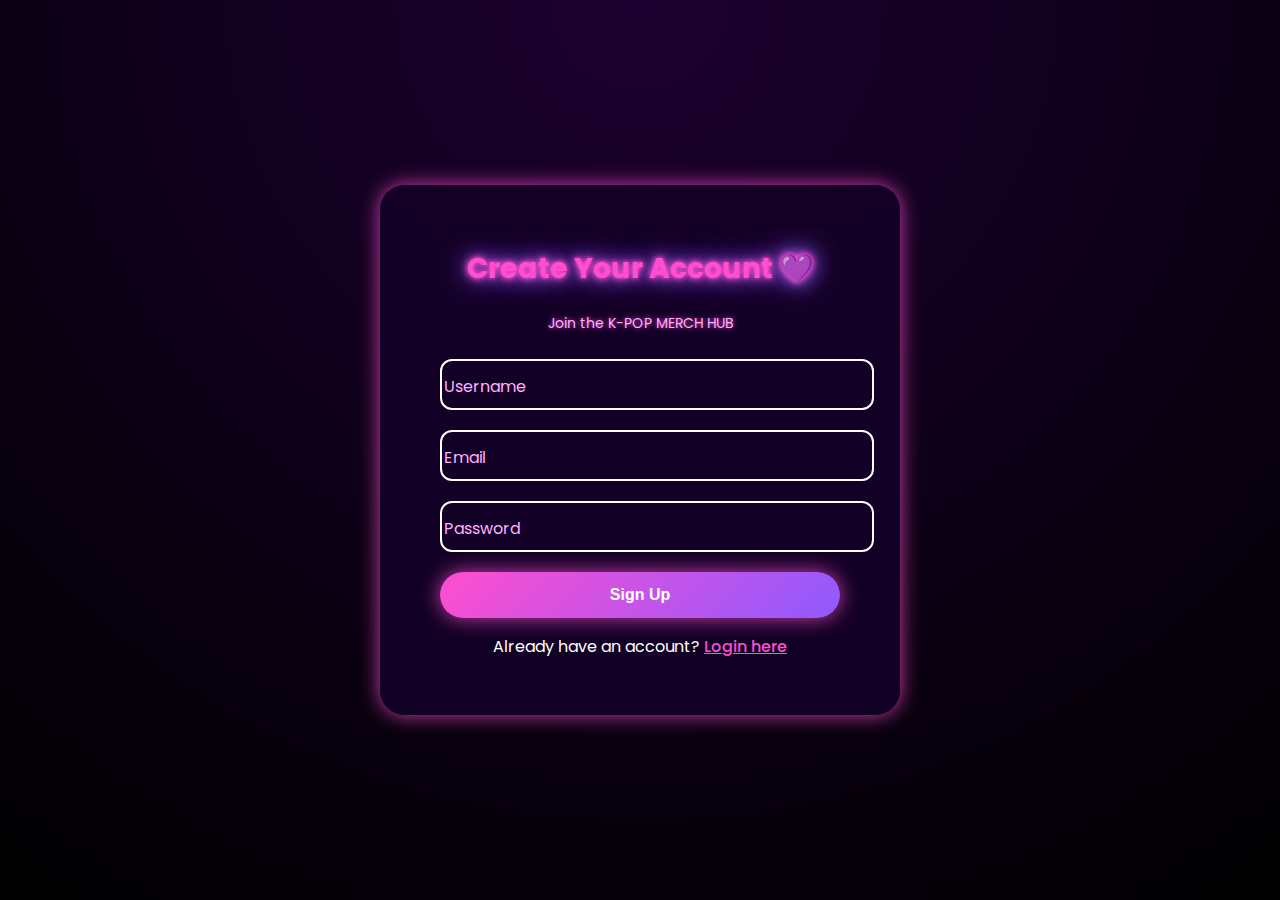
<file: index.html>
<!DOCTYPE html>
<html lang="en">
<head>
  <meta charset="UTF-8">
  <meta name="viewport" content="width=device-width, initial-scale=1.0">
  
  <title>Signup | KPOP MERCH HUB</title>


  <link href="https://fonts.googleapis.com/css2?family=Poppins:wght@300;400;500;600&display=swap" rel="stylesheet">

  
  <link rel="stylesheet" href="style.css">
</head>
<body>

  <div class="signup-wrapper">
    <div class="signup-card">
      <h2 class="neon-text">Create Your Account 💜</h2>
      <p class="subtitle">Join the K-POP MERCH HUB</p>

      <form id="myForm">
        <div class="input-container">
          <input type="text" id="name" required>
          <label for="name">Username</label>
        </div>

        <div class="input-container">
          <input type="email" id="exampleInputEmail1" required>
          <label for="exampleInputEmail1">Email</label>
        </div>

        <div class="input-container">
          <input type="password" id="exampleInputPassword1" required>
          <label for="exampleInputPassword1">Password</label>
        </div>

        <button type="submit" class="btn-neon">Sign Up</button>
      </form>

      <p class="text-center mt-3 text-muted p1">
        Already have an account? <a href="login.html" class="text-pink">Login here</a>
      </p>
    </div>
  </div>

  <script type="module" src="config.js"></script>
  <script type="module" src="index.js"></script>
</body>
</html>
</file>
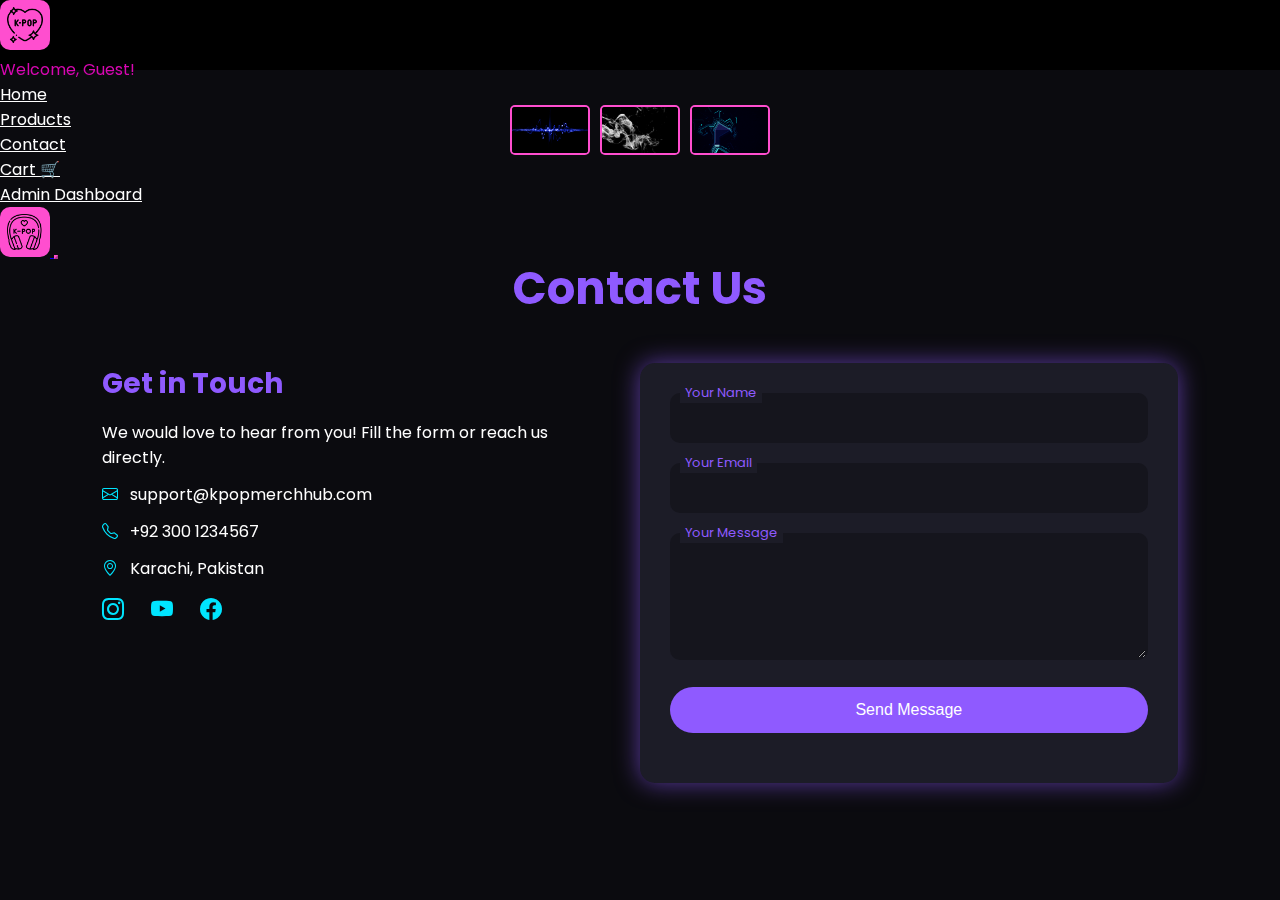
<file: contact.html>
<!DOCTYPE html>
<html lang="en">
<head>
  <meta charset="UTF-8">
  <meta name="viewport" content="width=device-width, initial-scale=1.0">
  <title>Contact Us | KPOP MERCH HUB</title>

  <link href="https://fonts.googleapis.com/css2?family=Poppins:wght@300;400;500;600&display=swap" rel="stylesheet">


  <link href="https://cdn.jsdelivr.net/npm/bootstrap@5.3.8/dist/css/bootstrap.min.css" rel="stylesheet"
        integrity="sha384-sRIl4kxILFvY47J16cr9ZwB07vP4J8+LH7qKQnuqkuIAvNWLzeN8tE5YBujZqJLB" crossorigin="anonymous">
  
  <link href="https://unpkg.com/aos@2.3.1/dist/aos.css" rel="stylesheet">

  
  <link rel="stylesheet" href="https://cdn.jsdelivr.net/npm/bootstrap-icons/font/bootstrap-icons.css">

  <link rel="stylesheet" href="contact.css">
</head>
<body>




<!--__________________Navbar__________________________-->


<nav class="navbar navbar-expand-lg" data-aos="zoom-in" data-aos-duration="1000" style="background-color: #000000;">
  <div class="container-fluid d-flex align-items-center justify-content-between">


    <a class="navbar-brand" href="#">
      <img class="kpop-brand" src="images/kpop (1).png" alt="Logo" style="height:50px;">
    </a>
 <p class="p2">Welcome, <span id="name">Guest</span>!</p>

    <div class="collapse navbar-collapse justify-content-center" id="navbarNav">
      <ul class="navbar-nav gap-4">
        <li class="nav-item"><a class="nav-link" href="home.html">Home</a></li>
        <li class="nav-item"><a class="nav-link" href="products.html">Products</a></li>
        <li class="nav-item"><a class="nav-link" href="contact.html">Contact</a></li>
        <li class="nav-item"><a class="nav-link" href="#">Cart 🛒</a></li>
        <li class="nav-item"><a class="nav-link" href="admin.html">Admin Dashboard</a></li>
      </ul>
    </div>


    <a class="navbar-brand" href="#">
      <img class="kpop-brand" src="images/kpop (2).png" alt="Logo" style="height:50px;">
    </a>


    <button class="navbar-toggler" type="button" data-bs-toggle="collapse" 
            data-bs-target="#navbarNav" aria-controls="navbarNav" aria-expanded="false" 
            aria-label="Toggle navigation">
      <span class="navbar-toggler-icon"></span>
    </button>
  </div>
</nav>

<br><br><br>

<div class="bg-buttons">
  <img id="bg1" src="images/bg1.gif" alt="Background 1" class="bg-btn">
  <img id="bg2" src="images/bg4.gif" alt="Background 2" class="bg-btn">
  <img id="bg3" src="images/bg3.gif" alt="Background 3" class="bg-btn">
</div>




<!--_________________Navbar ends_____________________________-->







<!--_________________contact sec starts_____________________________-->


<section class="contact-section">

  <h2 class="section-title" data-aos="fade-down" data-aos-duration="1000">Contact Us</h2>

  <div class="contact-container">

    
    <div class="contact-info" data-aos="fade-right" data-aos-duration="1000" data-aos-delay="200">
      <h3>Get in Touch</h3>
                  <p>We would love to hear from you! Fill the form or reach us directly.</p>

      <p><i class="bi bi-envelope"></i> support@kpopmerchhub.com</p>
      <p><i class="bi bi-telephone"></i> +92 300 1234567</p>
      <p><i class="bi bi-geo-alt"></i> Karachi, Pakistan</p>

      <div class="social-links">
        <a href="#"><i class="bi bi-instagram"></i></a>
        <a href="#"><i class="bi bi-youtube"></i></a>
        <a href="#"><i class="bi bi-facebook"></i></a>
      </div>
    </div>

    
    <form class="contact-form" id="contactForm" data-aos="fade-left" data-aos-duration="1000" data-aos-delay="400">
      <div class="input-group">
        <input type="text" id="name" required>
        <label for="name">Your Name</label>
      </div>
      <div class="input-group">
        <input type="email" id="email" required>
        <label for="email">Your Email</label>
      </div>
      <div class="input-group">
        <textarea id="message" rows="5" required></textarea>
        <label  for="message">Your Message</label>
      </div>
      <button type="submit" class="btn-submit">Send Message</button>
      <p id="formMessage" class="success-msg"></p>
    </form>

  </div>
</section>

<script type="module" src="contact.js"></script>
<script type="module" src="config.js"></script>
<script src="https://unpkg.com/aos@2.3.1/dist/aos.js"></script>
<script>
  AOS.init();
</script>
</body>
</html>
</file>
<file: style.css>
:root {
  --bg-gradient: linear-gradient(135deg, #ff4ecf, #8f5aff);
  --card-bg: rgba(20, 0, 40, 0.9);
  --pink: #FF4ECF;
  --purple: #8F5AFF;
  --white: #FFFFFF;
  --glow: 0 0 20px rgba(255, 78, 207, 0.8);
}

body {
  margin: 0;
  font-family: 'Poppins', sans-serif;
  background: radial-gradient(circle at top, #1c0030, #000);
  display: flex;
  justify-content: center;
  align-items: center;
  min-height: 100vh;
  overflow-x: hidden;
}

/* Wrapper */
.signup-wrapper {
  width: 100%;
  padding: 20px;
  display: flex;
  justify-content: center;
}

/* Card */
.signup-card {
  width: 100%;
  max-width: 400px;
  background: var(--card-bg);
  padding: 40px 60px;
  border-radius: 25px;
  box-shadow: var(--glow);
  text-align: center;
  position: relative;
  animation: fadeIn 1s ease;
}


.neon-text {
  font-size: 28px;
  color: var(--pink);
  text-shadow:
    0 0 5px var(--pink),
    0 0 10px var(--pink),
    0 0 20px var(--purple),
    0 0 30px var(--purple);
}


.subtitle {
  color: #ffb0ff;
  margin-bottom: 25px;
  font-size: 14px;
  text-shadow: 0 0 5px #ff4ecf;
}


.input-container {
  position: relative;
  margin-bottom: 20px;
}

.input-container input {
  width: 100%;
  padding: 15px;
  border-radius: 12px;
  border: 2px solid #fff;
  background: transparent;
  color: var(--white);
  font-size: 15px;
  outline: none;
  transition: 0.3s;
}

.input-container input:focus {
  border-color: var(--pink);
  box-shadow: 0 0 10px var(--pink);
}

.input-container label {
  position: absolute;
  top: 15px;
  left: 4px;
  color: #ffb0ff;
  pointer-events: none;
  transition: 0.3s;
}

.input-container input:focus + label,
.input-container input:valid + label {
  top: -10px;
  font-size: 12px;
  color: var(--pink);
  background: var(--card-bg);
  padding: 0 5px;
}


.btn-neon {
  width: 100%;
  padding: 14px 0;
  font-size: 16px;
  font-weight: 600;
  border: none;
  border-radius: 50px;
  background: var(--bg-gradient);
  color: var(--white);
  cursor: pointer;
  transition: 0.3s;
  box-shadow: var(--glow);
}

.btn-neon:hover {
  transform: translateY(-3px);
  box-shadow: 0 0 25px var(--pink), 0 0 35px var(--purple);
}


.text-pink {
  color: var(--pink);
  font-weight: 500;
}

.text-pink:hover {
  text-decoration: underline;
}

.p1 {
    color: var(--white);
}

@keyframes fadeIn {
  from {opacity: 0; transform: translateY(30px);}
  to {opacity: 1; transform: translateY(0);}
}


@media (max-width: 480px) {
  .signup-card {
    padding: 30px 20px;
  }

  .neon-text {
    font-size: 24px;
  }

  .btn-neon {
    font-size: 15px;
  }
}
</file>
<file: contact.css>
:root {
  --bg-dark: #0B0B0F;
  --bg-card: #1C1C27;
  --primary: #8F5AFF;
  --accent: #00E5FF;
  --text-light: #FFFFFF;
  --text-muted: #B8B8C9;
  --shadow-neon: 0 0 25px rgba(143, 90, 255, 0.6);
}



* {
  margin: 0;
  padding: 0;
  box-sizing: border-box;
}

body {
  padding-top: 10px;
}


.kpop-brand {
  height: 60px;
  background-color: #FF4ECF;
  padding: 7px;
  border-radius: 10px;
}

.navbar {
  background-color: #000000;
  position: fixed;
  top: 0;
  width: 100%;
  z-index: 1000;
  height: 70px;


}

.nav-link {
  color: white;
  font-family: 'Poppins', sans-serif;


}

.nav-link:hover {
  color: #FF4ECF;
}


.navbar-toggler {
  border-color: #FF4ECF;
}

.navbar-toggler-icon {
  background-image: url("data:image/svg+xml,...");
}









body {
  font-family: 'Poppins', sans-serif;
  margin: 0;
  background: var(--bg-dark);
  color: var(--text-light);
}

.contact-section {
  padding: 80px 8%;
}

.section-title {
  text-align: center;
  font-size: 45px;
  margin-bottom: 40px;
  color: var(--primary);
}

.contact-container {
  display: flex;
  justify-content: center;
  gap: 60px;
  flex-wrap: wrap;
}


.contact-info {
  flex: 1;
  min-width: 300px;
}

.contact-info h3 {
  font-size: 28px;
  margin-bottom: 15px;
  color: var(--primary);
}

.contact-info p {
  font-size: 16px;
  margin-bottom: 12px;
}

.contact-info i {
  color: var(--accent);
  margin-right: 8px;
}

.social-links a {
  font-size: 22px;
  color: var(--primary);
  margin-right: 15px;
  transition: 0.3s;
}

.social-links a:hover {
  color: var(--accent);
}


.contact-form {
  flex: 1;
  min-width: 300px;
  background: var(--bg-card);
  padding: 30px;
  border-radius: 15px;
  box-shadow: var(--shadow-neon);
  display: flex;
  flex-direction: column;
  gap: 20px;
}

.input-group {
  position: relative;
}

.input-group input,
.input-group textarea {
  width: 100%;
  padding: 14px 12px;
  border-radius: 10px;
  border: 2px solid transparent;
  background: #15151d;
  color: var(--text-light);
  outline: none;
  font-size: 16px;
  transition: 0.3s;
}

.input-group label {
  position: absolute;
  top: 14px;
  left: 12px;
  color: var(--text-muted);
  pointer-events: none;
  transition: 0.3s;
}

.input-group input:focus + label,
.input-group input:not(:placeholder-shown) + label,
.input-group textarea:focus + label,
.input-group textarea:not(:placeholder-shown) + label {
  top: -10px;
  left: 10px;
  font-size: 13px;
  color: var(--primary);
  background: var(--bg-card);
  padding: 0 5px;
}

.input-group input:focus,
.input-group textarea:focus {
  border-color: var(--primary);
  box-shadow: var(--shadow-neon);
}


.btn-submit {
  padding: 14px;
  border: none;
  border-radius: 50px;
  background: var(--primary);
  color: white;
  font-size: 16px;
  cursor: pointer;
  transition: 0.3s;
}

.btn-submit:hover {
  background: #6A35D4;
  box-shadow: var(--shadow-neon);
  transform: translateY(-3px);
}


.success-msg {
  text-align: center;
  font-size: 18px;
  color: #4EFF7B;
}


.bg-buttons {
  display: flex;
  gap: 10px;
  margin: 20px auto;
  justify-content: center;
}

.bg-btn {
  width: 80px;
  height: 50px;
  cursor: pointer;
  border: 2px solid #ff4ecf;
  border-radius: 5px;
  object-fit: cover;
  transition: transform 0.2s;
}

.bg-btn:hover {
  transform: scale(1.1);
}

.ring {
  position: fixed;
  width: 25px;
  height: 25px;
  border-radius: 20%;
  border: 2px solid #ff99ff;
  pointer-events: none; 
  animation: ringFade 1s ease-out forwards;
  z-index: 9999; 
}

@keyframes ringFade {
  0% { opacity: 1; transform: scale(1); }
  100% { opacity: 0; transform: scale(2.5); }
}



.p2 {
  color: #d807b2;
}








/* Responsive */
@media(max-width:768px) {
  .contact-container {
    flex-direction: column;
    text-align: center;
  }
  .contact-form, .contact-info {
    min-width: 100%;

  }
}
                    


@media (max-width: 992px) {
  .navbar-collapse {
    background-color: #000000;
    text-align: center;
    padding: 20px 0;
  }

  .navbar-nav .nav-link {
    font-size: 18px;
    padding: 10px 0;
    color: #ffffff;
  }

  .navbar-nav .nav-link:hover {
    color: #FF4ECF;
  }
}


@media (max-width: 576px) {
  .navbar-brand {
    font-size: 18px;
  }

  .navbar-nav .nav-link {
    font-size: 16px;
  }
}


.navbar-collapse.collapse.show {
  animation: fadeIn 0.3s ease-in-out;
}

@keyframes fadeIn {
  from {
    opacity: 0;
    transform: translateY(-10px);
  }

  to {
    opacity: 1;
    transform: translateY(0);
  }
}



@media (max-width: 992px) {
  .navbar-collapse {
    background-color: #000000;
    text-align: center;
    padding: 20px 0;
  }

  .navbar-nav .nav-link {
    padding: 10px 0;
    font-size: 18px;
  }

  .kpop-brand {
    height: 40px;
    margin-bottom: 10px;

  }
}
</file>
